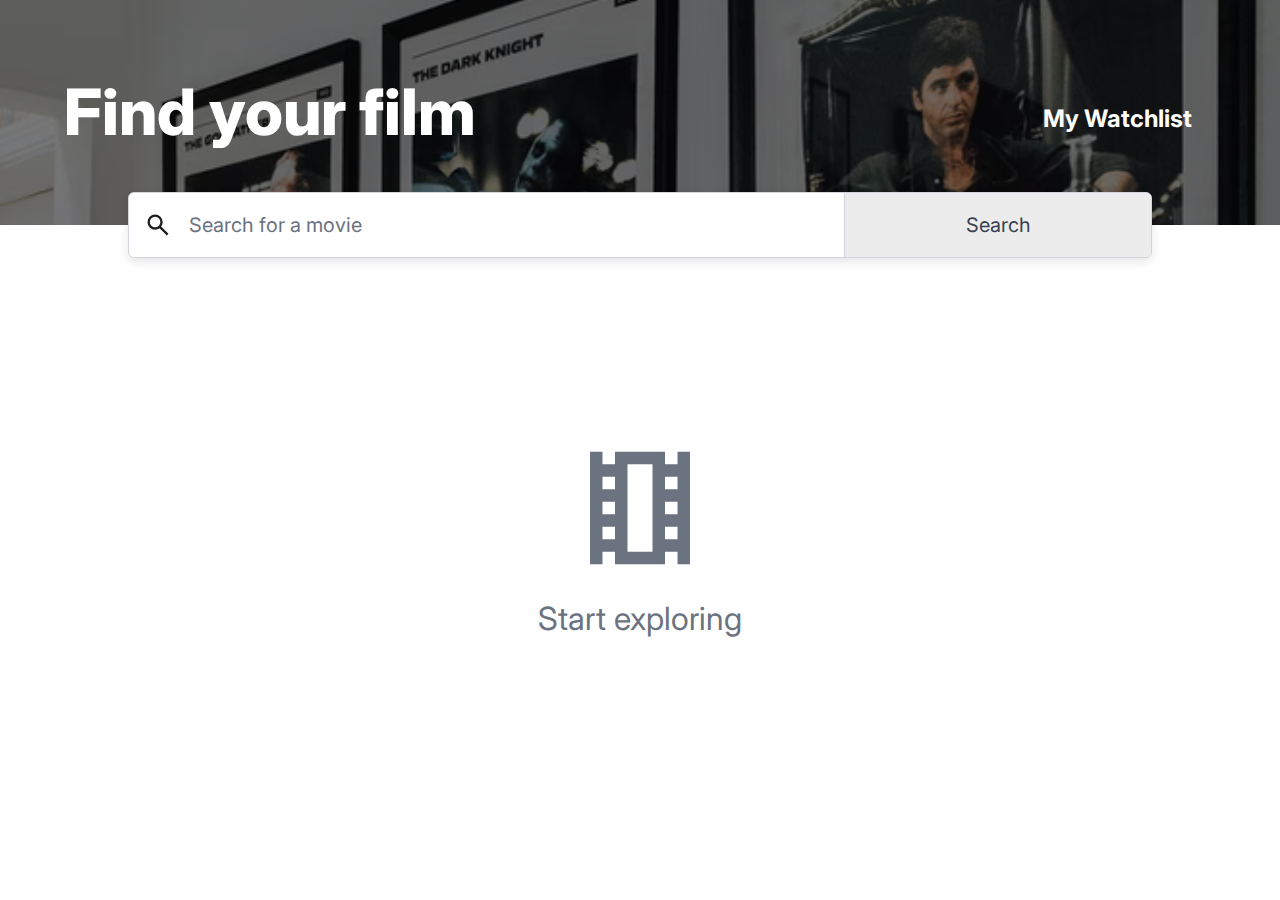
<file: index.html>
<!DOCTYPE html>
<html lang="en">

<head>
    <meta charset="UTF-8">
    <meta name="viewport" content="width=device-width, initial-scale=1.0">
    <title>Movie Watchlist</title>
    <link rel="stylesheet" href="./styles.css">
    <link rel="preconnect" href="https://fonts.googleapis.com">
    <link rel="preconnect" href="https://fonts.gstatic.com" crossorigin>
    <link
        href="https://fonts.googleapis.com/css2?family=Inter:ital,opsz,wght@0,14..32,100..900;1,14..32,100..900&display=swap"
        rel="stylesheet">

</head>

<body>

    <header>
        <h1>Find your film</h1>
        <a href="./watchlist.html">My Watchlist</a>
        <form id="search-form" class="search-form">
            <div class="input-wrapper">
                <svg class="search-icon" xmlns="http://www.w3.org/2000/svg" height="24px" viewBox="0 -960 960 960"
                    width="24px" fill="#1f1f1f">
                    <path
                        d="M784-120 532-372q-30 24-69 38t-83 14q-109 0-184.5-75.5T120-580q0-109 75.5-184.5T380-840q109 0 184.5 75.5T640-580q0 44-14 83t-38 69l252 252-56 56ZM380-400q75 0 127.5-52.5T560-580q0-75-52.5-127.5T380-760q-75 0-127.5 52.5T200-580q0 75 52.5 127.5T380-400Z" />
                </svg>

                <input type="text" name="title" placeholder="Search for a movie">
            </div>
            <button type="submit">Search</button>
        </form>
    </header>

    <main>
        <svg class="empty-page-icon" xmlns="http://www.w3.org/2000/svg" height="24px" viewBox="0 -960 960 960"
            width="24px" fill="#1f1f1f">
            <path
                d="M160-120v-720h80v80h80v-80h320v80h80v-80h80v720h-80v-80h-80v80H320v-80h-80v80h-80Zm80-160h80v-80h-80v80Zm0-160h80v-80h-80v80Zm0-160h80v-80h-80v80Zm400 320h80v-80h-80v80Zm0-160h80v-80h-80v80Zm0-160h80v-80h-80v80ZM400-200h160v-560H400v560Zm0-560h160-160Z" />
        </svg> 
        <p class="empty-page-text">Start exploring</p>
    </main>

    <script src="./index.js"></script>
</body>

</html>
</file>
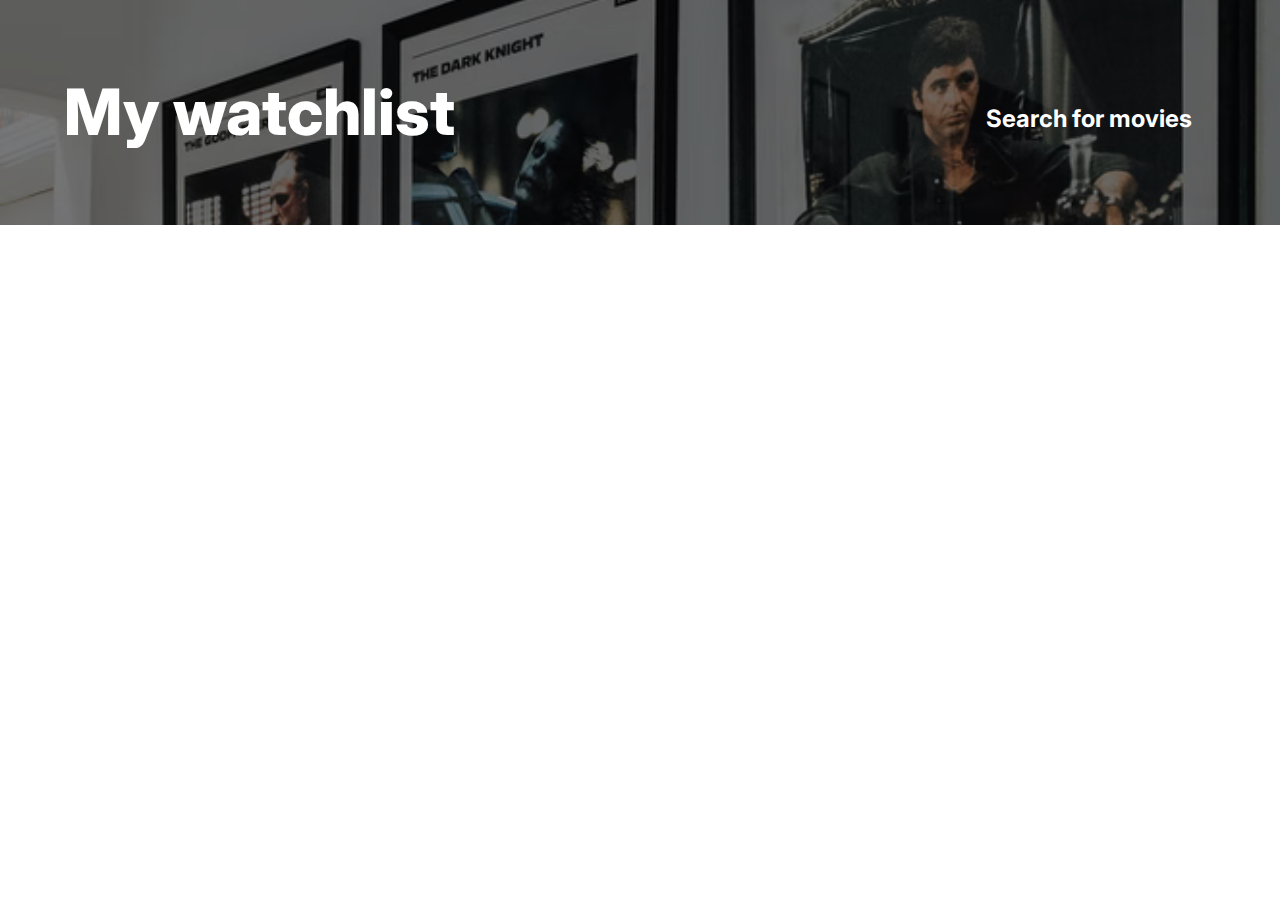
<file: watchlist.html>
<!DOCTYPE html>
<html lang="en">

<head>
    <meta charset="UTF-8">
    <meta name="viewport" content="width=device-width, initial-scale=1.0">
    <title>Movie Watchlist</title>
    <link rel="stylesheet" href="./styles.css">
    <link rel="preconnect" href="https://fonts.googleapis.com">
    <link rel="preconnect" href="https://fonts.gstatic.com" crossorigin>
    <link
        href="https://fonts.googleapis.com/css2?family=Inter:ital,opsz,wght@0,14..32,100..900;1,14..32,100..900&display=swap"
        rel="stylesheet">
</head>

<body>
    <header>
        <h1>My watchlist</h1>
        <a href="./index.html">Search for movies</a>
    </header>
    <main>
        <p class="empty-page-text">Your watchlist is looking a little empty...</p>
    </main>

    <script src="./watchlist.js"></script>

</body>

</html>
</file>
<file: styles.css>
* {
    margin: 0;
    padding: 0;
    box-sizing: border-box;
    font-family: "Inter", sans-serif;
}

body {
    height: 100vh;
    display: flex;
    flex-direction: column;
    align-items: center;
}

header {
    position: relative;
    width: 100%;
    height: 25%;
    background-image: url("./images/cover.png");
    background-color: rgba(0, 0, 0, 0.5);
    background-blend-mode: multiply;
    background-position: center;
    background-repeat: no-repeat;
    background-size: cover;
    padding: 4em 2em;
    display: flex;
    justify-content: space-between;
    align-items: center;
}

header h1 {
    font-weight: 800;
    font-size: 2.5rem;
    line-height: 23.77px;
    letter-spacing: -4.5%;
    color: #FFFFFF;
}

header a {
    font-weight: 700;
    font-size: 1rem;
    line-height: 20px;
    letter-spacing: 0%;
    color: #FFFFFF;
    text-decoration: none;
    margin-top: 0.5em;
    padding: 0.5em 1em;
    border-radius: 8px;
    transition: background-color 0.3s ease, color 0.3s ease, box-shadow 0.3s ease;
}

header a:hover {
    color: #2563eb;
    box-shadow: 0 4px 10px rgba(0, 0, 0, 0.2);
}

header a:focus {
    outline: none;
    color: #2563eb;
    box-shadow: 0 0 0 3px rgba(255, 215, 0, 0.5);
}

form {
    position: absolute;
    bottom: 0;
    left: 50%;
    transform: translateX(-50%) translateY(50%);
    display: flex;
    align-items: center;
    justify-content: center;
    background: #fff;
    border-radius: 6px;
    box-shadow: 0 4px 10px rgba(0, 0, 0, 0.1);
    overflow: hidden;
    padding: 0;
    border: 1px solid #D1D5DB;
    width: 90%;
}

.input-wrapper {
    position: relative;
    display: flex;
    align-items: center;
    width: 70%;
}

form input {
    padding: 0.75em 1em 0.75em 2.5em;
    font-size: 1rem;
    border: none;
    outline: none;
    width: 100%;
}

form input::placeholder {
    color: #6B7280;
}

.input-wrapper .search-icon {
    position: absolute;
    top: 50%;
    left: 10px;
    transform: translateY(-50%);
    width: 20px;
    height: 20px;
    color: #6B7280;
    pointer-events: none;
}

form button {
    padding: 0.75em;
    border: none;
    background-color: #ececec;
    color: #374151;
    font-size: 1rem;
    cursor: pointer;
    transition: background-color 0.3s;
    border-left: 1px solid #D1D5DB;
    width: 30%;
}

form button:hover {
    background-color: #d8d8d8;
}

main {
    margin-top: 3em;
    display: flex;
    flex-direction: column;
    justify-content: center;
    align-items: center;
    gap: 1em;
    width: 90%;
}

.empty-page-icon {
    fill: #6B7280;
    width: 100px;
    height: 100px;
    margin-top: 10em;
}

.empty-page-text,
.error-text {
    color: #6B7280;
    font-size: 1.5rem;
}

.movie {
    display: flex;
    justify-content: center;
    align-items: center;
    width: 100%;
    padding: 1em 0;
    border-bottom: 1px solid #E5E7EB;
    height: 300px;
    gap: 2em;
}

.movie-poster {
    width: 20%;
}

.movie-text-container {
    width: 80%;
    height: 100%;
    display: flex;
    flex-direction: column;
    justify-content: space-evenly;
    align-items: start;
}

.movie-title {
    font-weight: 500;
    font-size: 1.1rem;
    line-height: 20px;
    letter-spacing: 0%;
    text-align: justify;
    color: #000000;
}

.rating {
    font-weight: 400;
    font-size: 0.75rem;
    line-height: 20px;
    letter-spacing: 0%;
    color: #111827;
}

.star-icon {
    width: 16px;
    height: 16px;
    fill: #FFD700;
}

.movie-info {
    width: 100%;
    display: flex;
    gap: 5em;
}

.runtime,
.genre {
    color: #111827;
    font-weight: 400;
    font-size: 1rem;
    line-height: 20px;
    letter-spacing: 0%;

}

.watchlist-btn {
    border: none;
    background-color: #FFFFFF;
    color: #111827;
    margin: 0;
    text-align: center;
    display: flex;
    align-items: center;
    gap: 0.5em;
    font-size: 1rem;
    border-radius: 8px;
    cursor: pointer;
    transition: background-color 0.3s ease, transform 0.2s ease, box-shadow 0.3s ease;
}

.watchlist-btn:hover {
    box-shadow: 0 4px 10px rgba(0, 0, 0, 0.15);
    transform: translateY(-2px);
}

.watchlist-btn:focus {
    outline: none;
    box-shadow: 0 0 0 3px rgba(59, 130, 246, 0.5);
}

.watchlist-btn:hover .plus-icon, .remove-icon {
    fill: #2563eb;
}

.watchlist-btn:disabled {
    background-color: #d1d5db;
    color: #6b7280;
    cursor: not-allowed;
}

.plus-icon, .remove-icon {
    width: 16px;
    height: 16px;
}

.plot {
    color: #6B7280;
    max-width: 340px;
}

@media (min-width: 1024px) {
    header {
        padding: 6em 4em;
    }

    header h1 {
        font-size: 4rem;
        line-height: 1.2;
    }

    header a {
        font-size: 1.5rem;
    }

    form {
        width: 80%;
    }

    form input {
        width: 400px;
        font-size: 1.25rem;
        padding: 1em 1.5em 1em 3em;
    }

    .input-wrapper .search-icon {
        width: 28px;
        height: 28px;
        left: 15px;
    }

    form button {
        font-size: 1.25rem;
        padding: 1em 2em;
    }

    .empty-page-icon {
        width: 150px;
        height: 150px;
    }

    .empty-page-text,
    .error-text {
        font-size: 2rem;
    }

    .movie {
        padding: 2em 0;
        height: 400px;
    }

    .movie-poster {
        width: 15%;
    }

    .movie-text-container {
        width: 85%;
    }

    .movie-title {
        font-size: 1.5rem;
        line-height: 28px;
    }

    .rating {
        font-size: 1rem;
        line-height: 24px;
    }

    .star-icon {
        width: 20px;
        height: 20px;
    }

    .movie-info {
        gap: 2em;
    }

    .runtime,
    .genre {
        font-size: 1rem;
        line-height: 24px;
    }

    .plot {
        max-width: 600px;
        font-size: 1rem;
    }

    .watchlist-btn {
        font-size: 1rem;
    }
}
</file>
